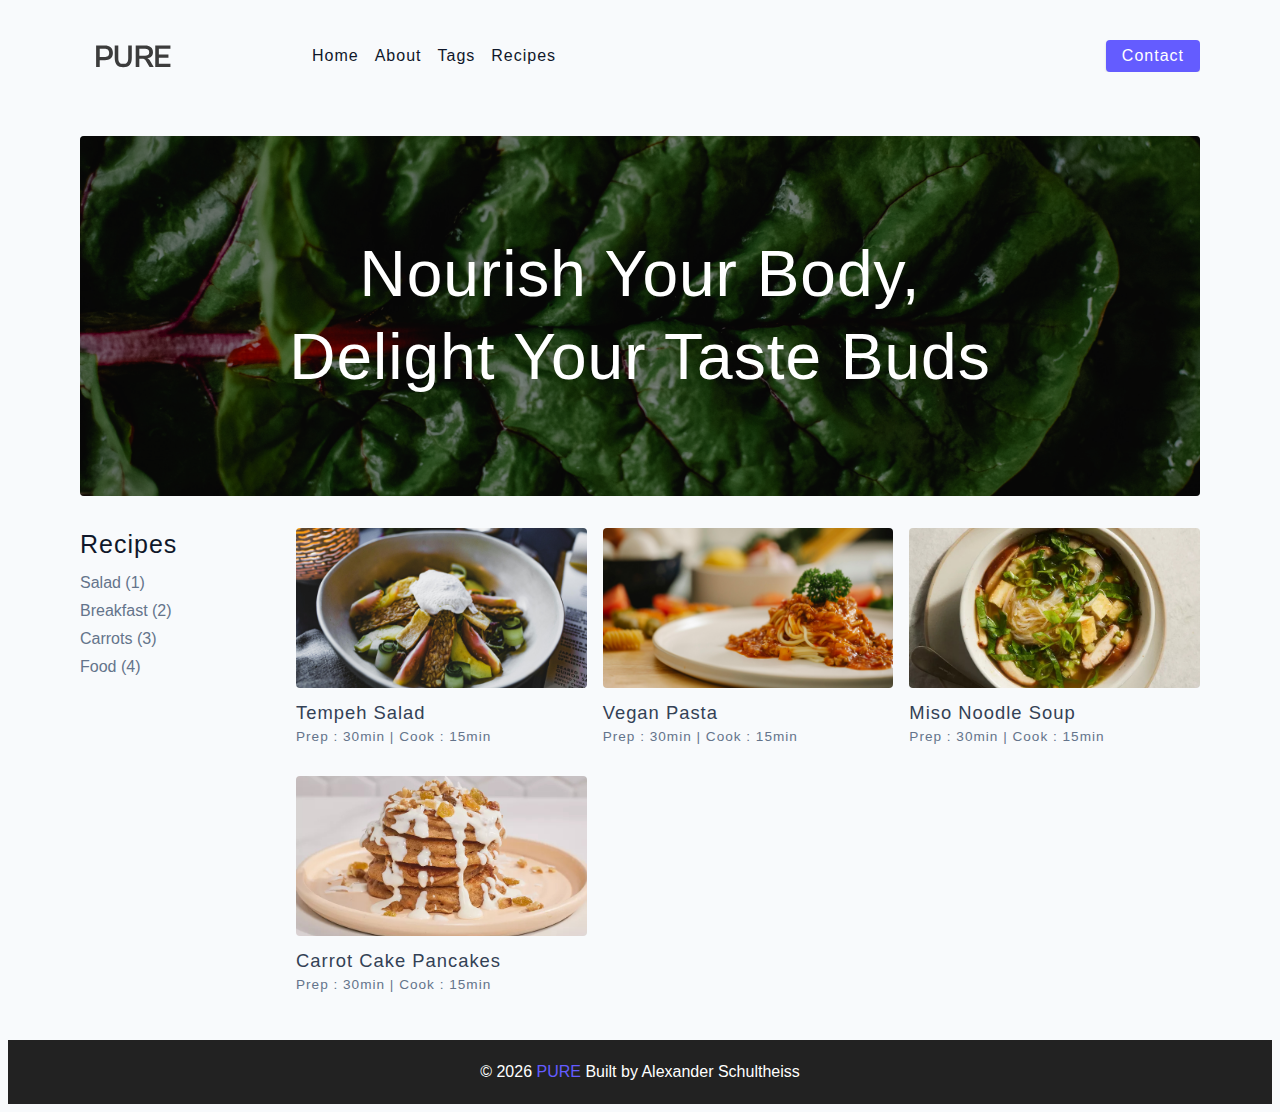
<file: index.html>
<!DOCTYPE html>
<html lang="en">
  <head>
    <meta charset="UTF-8" />
    <meta http-equiv="X-UA-Compatible" content="IE=edge" />
    <meta name="viewport" content="width=device-width, initial-scale=1.0" />
    <title>Pure</title>
    <!-- font -->
    <link
      rel="stylesheet"
      href="https://cdnjs.cloudflare.com/ajax/libs/font-awesome/5.14.0/css/all.min.css"
    />
    <!-- main css -->
    <link rel="stylesheet" href="./css/main.css" />
  </head>
  <body>
    <!-- nav  -->
    <nav class="navbar">
      <div class="nav-center">
        <div class="nav-header">
          <a href="index.html" class="nav-logo">
            <img src="./assets/logo.svg" alt="pure" />
          </a>
          <button class="nav-btn btn">
            <i class="fas fa-align-justify"></i>
          </button>
        </div>
        <div class="nav-links">
          <a href="index.html" class="nav-link"> home </a>
          <a href="about.html" class="nav-link"> about </a>
          <a href="tags.html" class="nav-link"> tags </a>
          <a href="recipes.html" class="nav-link"> recipes </a>

          <div class="nav-link contact-link">
            <a href="contact.html" class="btn"> contact </a>
          </div>
        </div>
      </div>
    </nav>
    <!-- end of nav -->
    <!-- main -->
    <main class="page">
      <!-- header -->
      <header class="hero">
        <div class="hero-container">
          <div class="hero-text">
            <h1>Nourish Your Body,</h1>
            <h1>Delight Your Taste Buds</h1>
          </div>
        </div>
      </header>
      <!-- end of header -->
      <section class="recipes-container">
        <!-- tag container -->
        <div class="tags-container">
          <h4>recipes</h4>
          <div class="tags-list">
            <a href="tag-template.html">Salad (1)</a>
            <a href="tag-template.html">Breakfast (2)</a>
            <a href="tag-template.html">Carrots (3)</a>
            <a href="tag-template.html">Food (4)</a>
          </div>
        </div>
        <!-- end of tag container -->
        <!-- recipes list -->
        <div class="recipes-list">
          <!-- single recipe -->
          <a href="single-recipe.html" class="recipe">
            <img
              src="./assets/recipes/recipe-1.jpg"
              class="img recipe-img"
              alt=""
            />
            <h5>Tempeh Salad</h5>
            <p>Prep : 30min | Cook : 15min</p>
          </a>
          <!-- end of single recipe -->
          <!-- single recipe -->
          <a href="single-recipe.html" class="recipe">
            <img
              src="./assets/recipes/recipe-2.jpg"
              class="img recipe-img"
              alt=""
            />
            <h5>Vegan Pasta</h5>
            <p>Prep : 30min | Cook : 15min</p>
          </a>
          <!-- end of single recipe -->
          <!-- single recipe -->
          <a href="single-recipe.html" class="recipe">
            <img
              src="./assets/recipes/recipe-3.jpg"
              class="img recipe-img"
              alt=""
            />
            <h5>Miso Noodle Soup</h5>
            <p>Prep : 30min | Cook : 15min</p>
          </a>
          <!-- end of single recipe -->
          <!-- single recipe -->
          <a href="single-recipe.html" class="recipe">
            <img
              src="./assets/recipes/recipe-4.jpg"
              class="img recipe-img"
              alt=""
            />
            <h5>Carrot Cake Pancakes</h5>
            <p>Prep : 30min | Cook : 15min</p>
          </a>
          <!-- end of single recipe -->
        </div>
        <!-- end of recipes list -->
      </section>
    </main>
    <!-- end of main -->
    <!-- footer -->
    <footer class="page-footer">
      <p>
        &copy; <span id="date"></span>
        <span class="footer-logo">PURE</span> Built by Alexander Schultheiss
      </p>
    </footer>
    <script src="./js/app.js"></script>
  </body>
</html>
</file>
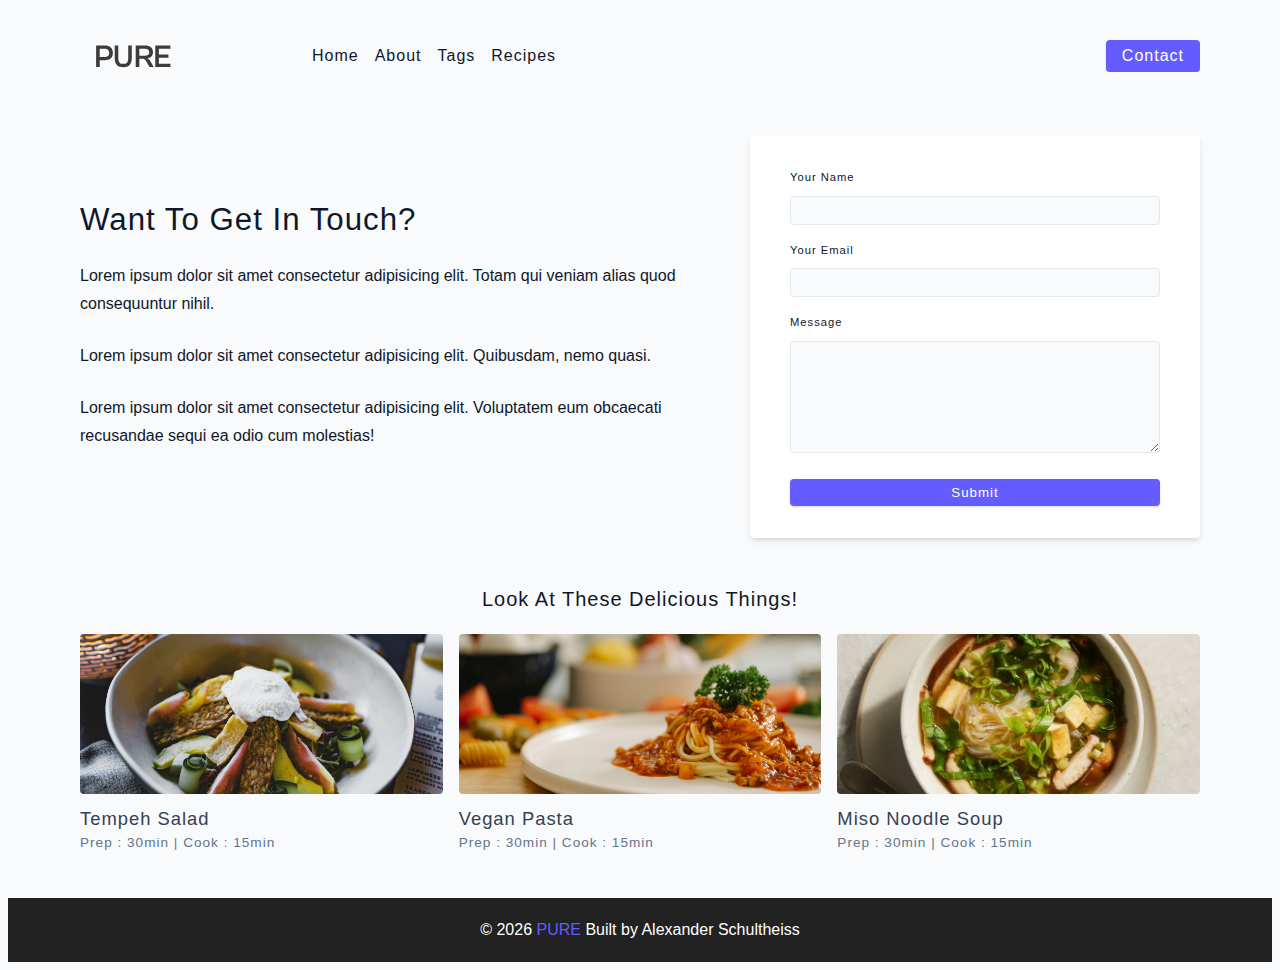
<file: contact.html>
<!DOCTYPE html>
<html lang="en">
  <head>
    <meta charset="UTF-8" />
    <meta http-equiv="X-UA-Compatible" content="IE=edge" />
    <meta name="viewport" content="width=device-width, initial-scale=1.0" />
    <title>Contact</title>
    <!-- font -->
    <link
      rel="stylesheet"
      href="https://cdnjs.cloudflare.com/ajax/libs/font-awesome/5.14.0/css/all.min.css"
    />
    <!-- main css -->
    <link rel="stylesheet" href="./css/main.css" />
  </head>
  <body>
    <!-- nav  -->
    <nav class="navbar">
      <div class="nav-center">
        <div class="nav-header">
          <a href="index.html" class="nav-logo">
            <img src="./assets/logo.svg" alt="simply recipes" />
          </a>
          <button class="nav-btn btn">
            <i class="fas fa-align-justify"></i>
          </button>
        </div>
        <div class="nav-links">
          <a href="index.html" class="nav-link"> home </a>
          <a href="about.html" class="nav-link"> about </a>
          <a href="tags.html" class="nav-link"> tags </a>
          <a href="recipes.html" class="nav-link"> recipes </a>

          <div class="nav-link contact-link">
            <a href="contact.html" class="btn"> contact </a>
          </div>
        </div>
      </div>
    </nav>
    <!-- end of nav -->
    <main class="page">
      <section class="contact-container">
        <article class="contact-info">
          <h3>Want To Get In Touch?</h3>
          <p>
            Lorem ipsum dolor sit amet consectetur adipisicing elit. Totam qui
            veniam alias quod consequuntur nihil.
          </p>
          <p>
            Lorem ipsum dolor sit amet consectetur adipisicing elit. Quibusdam,
            nemo quasi.
          </p>
          <p>
            Lorem ipsum dolor sit amet consectetur adipisicing elit. Voluptatem
            eum obcaecati recusandae sequi ea odio cum molestias!
          </p>
        </article>
        <article>
          <form class="form contact-form">
            <div class="form-row">
              <label html="name" class="form-label">your name</label>
              <input type="text" name="name" id="name" class="form-input" />
            </div>
            <div class="form-row">
              <label html="email" class="form-label">your email</label>
              <input type="text" name="email" id="email" class="form-input" />
            </div>
            <div class="form-row">
              <label html="message" class="form-label">message</label>
              <textarea
                name="message"
                id="message"
                class="form-textarea"
              ></textarea>
            </div>
            <button type="submit" class="btn btn-block">submit</button>
          </form>
        </article>
      </section>
      <!-- featured recipes -->
      <section class="featured-recipes">
        <h5 class="featured-title">Look At These Delicious Things!</h5>
        <div class="recipes-list">
          <!-- single recipe -->
          <a href="single-recipe.html" class="recipe">
            <img
              src="./assets/recipes/recipe-1.jpg"
              class="img recipe-img"
              alt=""
            />
            <h5>Tempeh Salad</h5>
            <p>Prep : 30min | Cook : 15min</p>
          </a>
          <!-- end of single recipe -->
          <!-- single recipe -->
          <a href="single-recipe.html" class="recipe">
            <img
              src="./assets/recipes/recipe-2.jpg"
              class="img recipe-img"
              alt=""
            />
            <h5>Vegan Pasta</h5>
            <p>Prep : 30min | Cook : 15min</p>
          </a>
          <!-- end of single recipe -->
          <!-- single recipe -->
          <a href="single-recipe.html" class="recipe">
            <img
              src="./assets/recipes/recipe-3.jpg"
              class="img recipe-img"
              alt=""
            />
            <h5>Miso Noodle Soup</h5>
            <p>Prep : 30min | Cook : 15min</p>
          </a>
          <!-- end of single recipe -->
        </div>
      </section>
    </main>
    <!-- footer -->
    <footer class="page-footer">
      <p>
        &copy; <span id="date"></span>
        <span class="footer-logo">PURE</span> Built by Alexander Schultheiss
      </p>
    </footer>
    <script src="./js/app.js"></script>
  </body>
</html>
</file>
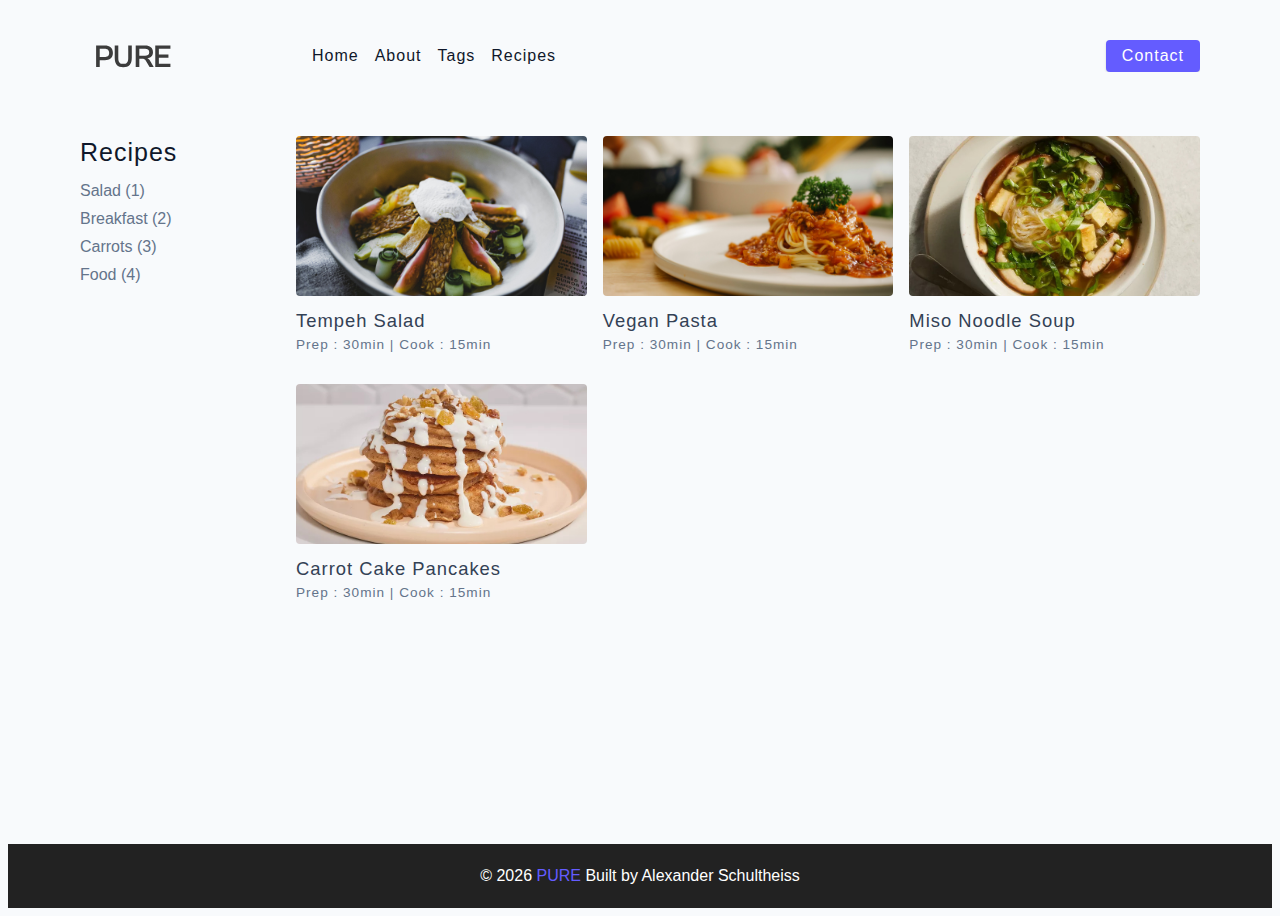
<file: recipes.html>
<!DOCTYPE html>
<html lang="en">
  <head>
    <meta charset="UTF-8" />
    <meta http-equiv="X-UA-Compatible" content="IE=edge" />
    <meta name="viewport" content="width=device-width, initial-scale=1.0" />
    <title>Recipes</title>
    <!-- font -->
    <link
      rel="stylesheet"
      href="https://cdnjs.cloudflare.com/ajax/libs/font-awesome/5.14.0/css/all.min.css"
    />
    <!-- main css -->
    <link rel="stylesheet" href="./css/main.css" />
  </head>
  <body>
    <!-- nav  -->
    <nav class="navbar">
      <div class="nav-center">
        <div class="nav-header">
          <a href="index.html" class="nav-logo">
            <img src="./assets/logo.svg" alt="simply recipes" />
          </a>
          <button class="nav-btn btn">
            <i class="fas fa-align-justify"></i>
          </button>
        </div>
        <div class="nav-links">
          <a href="index.html" class="nav-link"> home </a>
          <a href="about.html" class="nav-link"> about </a>
          <a href="tags.html" class="nav-link"> tags </a>
          <a href="recipes.html" class="nav-link"> recipes </a>

          <div class="nav-link contact-link">
            <a href="contact.html" class="btn"> contact </a>
          </div>
        </div>
      </div>
    </nav>
    <!-- end of nav -->
    <!-- main -->
    <main class="page">
      <section class="recipes-container">
        <!-- tag container -->
        <div class="tags-container">
          <h4>recipes</h4>
          <div class="tags-list">
            <a href="tag-template.html">Salad (1)</a>
            <a href="tag-template.html">Breakfast (2)</a>
            <a href="tag-template.html">Carrots (3)</a>
            <a href="tag-template.html">Food (4)</a>
          </div>
        </div>
        <!-- end of tag container -->
        <!-- recipes list -->
        <div class="recipes-list">
          <!-- single recipe -->
          <a href="single-recipe.html" class="recipe">
            <img
              src="./assets/recipes/recipe-1.jpg"
              class="img recipe-img"
              alt=""
            />
            <h5>Tempeh Salad</h5>
            <p>Prep : 30min | Cook : 15min</p>
          </a>
          <!-- end of single recipe -->
          <!-- single recipe -->
          <a href="single-recipe.html" class="recipe">
            <img
              src="./assets/recipes/recipe-2.jpg"
              class="img recipe-img"
              alt=""
            />
            <h5>Vegan Pasta</h5>
            <p>Prep : 30min | Cook : 15min</p>
          </a>
          <!-- end of single recipe -->
          <!-- single recipe -->
          <a href="single-recipe.html" class="recipe">
            <img
              src="./assets/recipes/recipe-3.jpg"
              class="img recipe-img"
              alt=""
            />
            <h5>Miso Noodle Soup</h5>
            <p>Prep : 30min | Cook : 15min</p>
          </a>
          <!-- end of single recipe -->
          <!-- single recipe -->
          <a href="single-recipe.html" class="recipe">
            <img
              src="./assets/recipes/recipe-4.jpg"
              class="img recipe-img"
              alt=""
            />
            <h5>Carrot Cake Pancakes</h5>
            <p>Prep : 30min | Cook : 15min</p>
          </a>
          <!-- end of single recipe -->
        </div>
      </section>
    </main>
    <!-- end of main -->
    <!-- footer -->
    <footer class="page-footer">
      <p>
        &copy; <span id="date"></span>
        <span class="footer-logo">PURE</span> Built by Alexander Schultheiss
      </p>
    </footer>
    <script src="./js/app.js"></script>
  </body>
</html>
</file>
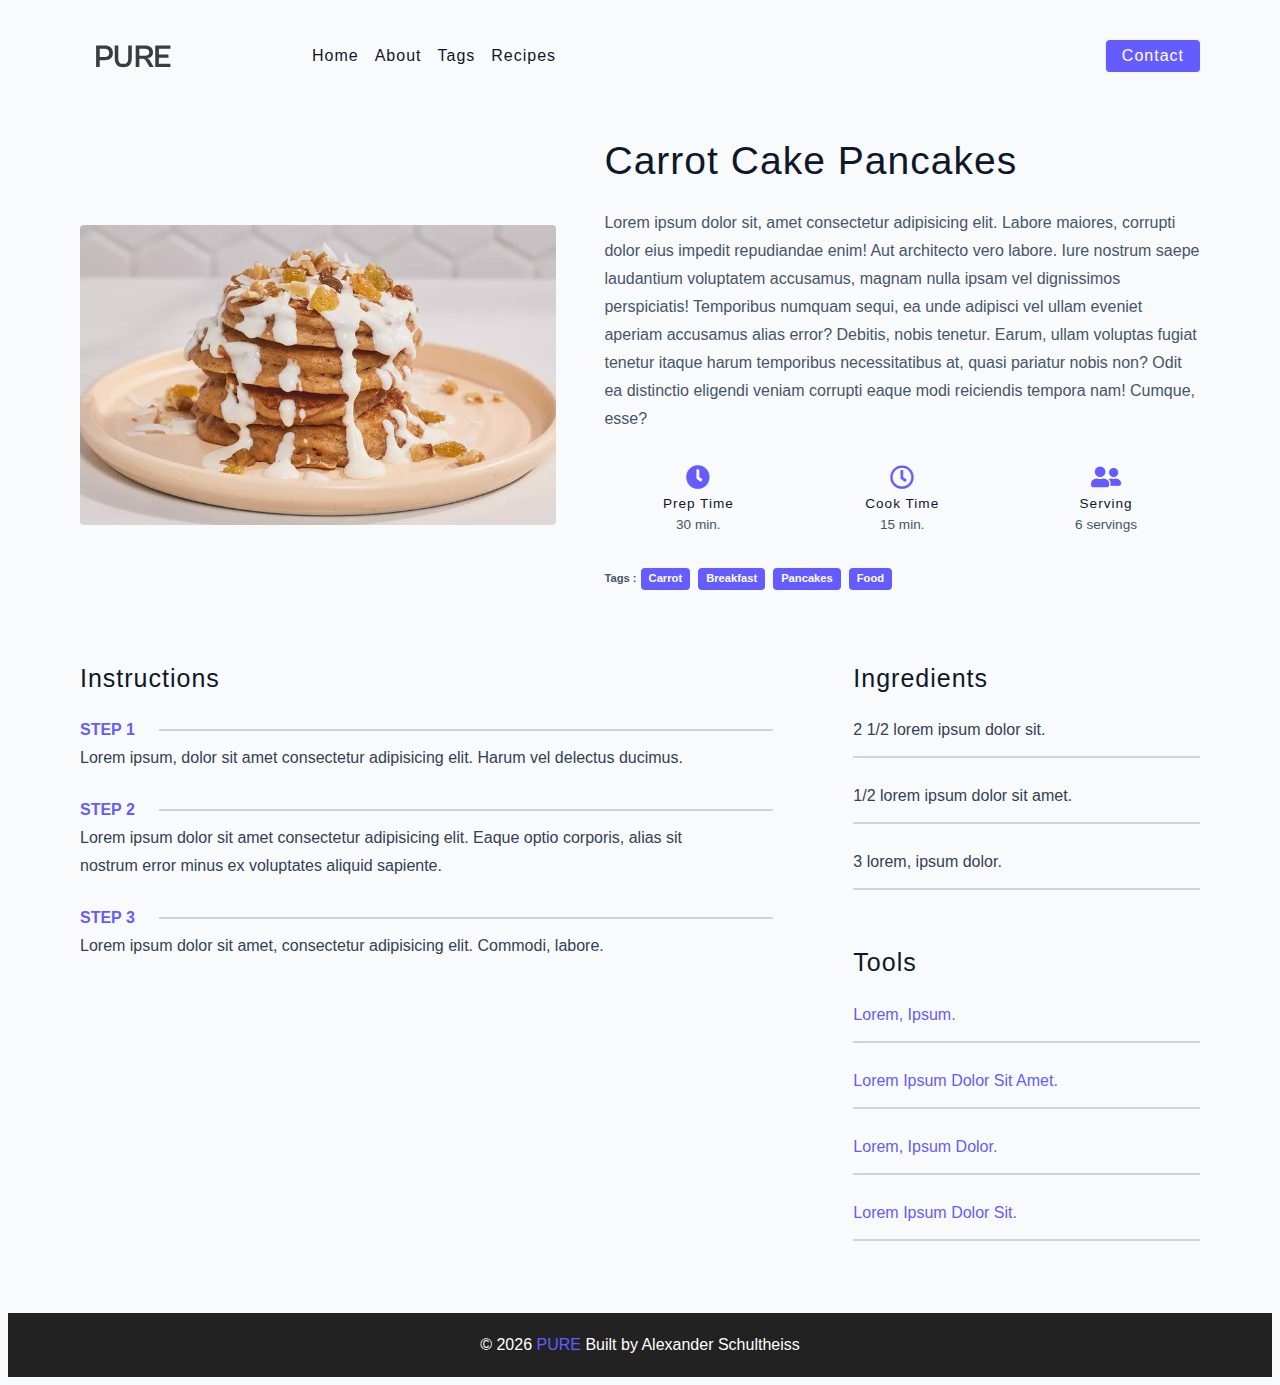
<file: single-recipe.html>
<!DOCTYPE html>
<html lang="en">
  <head>
    <meta charset="UTF-8" />
    <meta http-equiv="X-UA-Compatible" content="IE=edge" />
    <meta name="viewport" content="width=device-width, initial-scale=1.0" />
    <title>Single Recipe</title>
    <!-- font -->
    <link
      rel="stylesheet"
      href="https://cdnjs.cloudflare.com/ajax/libs/font-awesome/5.14.0/css/all.min.css"
    />
    <!-- main css -->
    <link rel="stylesheet" href="./css/main.css" />
  </head>
  <body>
    <!-- nav  -->
    <nav class="navbar">
      <div class="nav-center">
        <div class="nav-header">
          <a href="index.html" class="nav-logo">
            <img src="./assets/logo.svg" alt="simply recipes" />
          </a>
          <button class="nav-btn btn">
            <i class="fas fa-align-justify"></i>
          </button>
        </div>
        <div class="nav-links">
          <a href="index.html" class="nav-link"> home </a>
          <a href="about.html" class="nav-link"> about </a>
          <a href="tags.html" class="nav-link"> tags </a>
          <a href="recipes.html" class="nav-link"> recipes </a>

          <div class="nav-link contact-link">
            <a href="contact.html" class="btn"> contact </a>
          </div>
        </div>
      </div>
    </nav>
    <!-- end of nav -->
    <main class="page">
      <div class="recipe-page">
        <section class="recipe-hero">
          <img
            src="./assets/recipes/recipe-4.jpg"
            class="img recipe-hero-img"
          />
          <article class="recipe-info">
            <h2>Carrot Cake Pancakes</h2>
            <p>
              Lorem ipsum dolor sit, amet consectetur adipisicing elit. Labore
              maiores, corrupti dolor eius impedit repudiandae enim! Aut
              architecto vero labore. Iure nostrum saepe laudantium voluptatem
              accusamus, magnam nulla ipsam vel dignissimos perspiciatis!
              Temporibus numquam sequi, ea unde adipisci vel ullam eveniet
              aperiam accusamus alias error? Debitis, nobis tenetur. Earum,
              ullam voluptas fugiat tenetur itaque harum temporibus
              necessitatibus at, quasi pariatur nobis non? Odit ea distinctio
              eligendi veniam corrupti eaque modi reiciendis tempora nam!
              Cumque, esse?
            </p>
            <div class="recipe-icons">
              <article>
                <i class="fas fa-clock"></i>
                <h5>prep time</h5>
                <p>30 min.</p>
              </article>
              <article>
                <i class="far fa-clock"></i>
                <h5>cook time</h5>
                <p>15 min.</p>
              </article>
              <article>
                <i class="fas fa-user-friends"></i>
                <h5>serving</h5>
                <p>6 servings</p>
              </article>
            </div>
            <p class="recipe-tags">
              Tags : <a href="tag-template.html">carrot</a>
              <a href="tag-template.html">breakfast</a>
              <a href="tag-template.html">pancakes</a>
              <a href="tag-template.html">food</a>
            </p>
          </article>
        </section>
        <!-- content -->
        <section class="recipe-content">
          <article>
            <h4>instructions</h4>
            <!-- single instruction -->
            <div class="single-instruction">
              <header>
                <p>step 1</p>
                <div></div>
              </header>
              <p>
                Lorem ipsum, dolor sit amet consectetur adipisicing elit. Harum
                vel delectus ducimus.
              </p>
            </div>
            <!-- end of single instruction -->
            <!-- single instruction -->
            <div class="single-instruction">
              <header>
                <p>step 2</p>
                <div></div>
              </header>
              <p>
                Lorem ipsum dolor sit amet consectetur adipisicing elit. Eaque
                optio corporis, alias sit nostrum error minus ex voluptates
                aliquid sapiente.
              </p>
            </div>
            <!-- end of single instruction -->
            <!-- single instruction -->
            <div class="single-instruction">
              <header>
                <p>step 3</p>
                <div></div>
              </header>
              <p>
                Lorem ipsum dolor sit amet, consectetur adipisicing elit.
                Commodi, labore.
              </p>
            </div>
            <!-- end of single instruction -->
          </article>
          <article class="second-column">
            <div>
              <h4>ingredients</h4>
              <p class="single-ingredient">2 1/2 lorem ipsum dolor sit.</p>
              <p class="single-ingredient">1/2 lorem ipsum dolor sit amet.</p>
              <p class="single-ingredient">3 lorem, ipsum dolor.</p>
            </div>
            <div>
              <h4>tools</h4>
              <p class="single-tool">Lorem, ipsum.</p>
              <p class="single-tool">Lorem ipsum dolor sit amet.</p>
              <p class="single-tool">Lorem, ipsum dolor.</p>
              <p class="single-tool">Lorem ipsum dolor sit.</p>
            </div>
          </article>
        </section>
      </div>
    </main>
    <!-- footer -->
    <footer class="page-footer">
      <p>
        &copy; <span id="date"></span>
        <span class="footer-logo">PURE</span> Built by Alexander Schultheiss
      </p>
    </footer>
    <script src="./js/app.js"></script>
  </body>
</html>
</file>
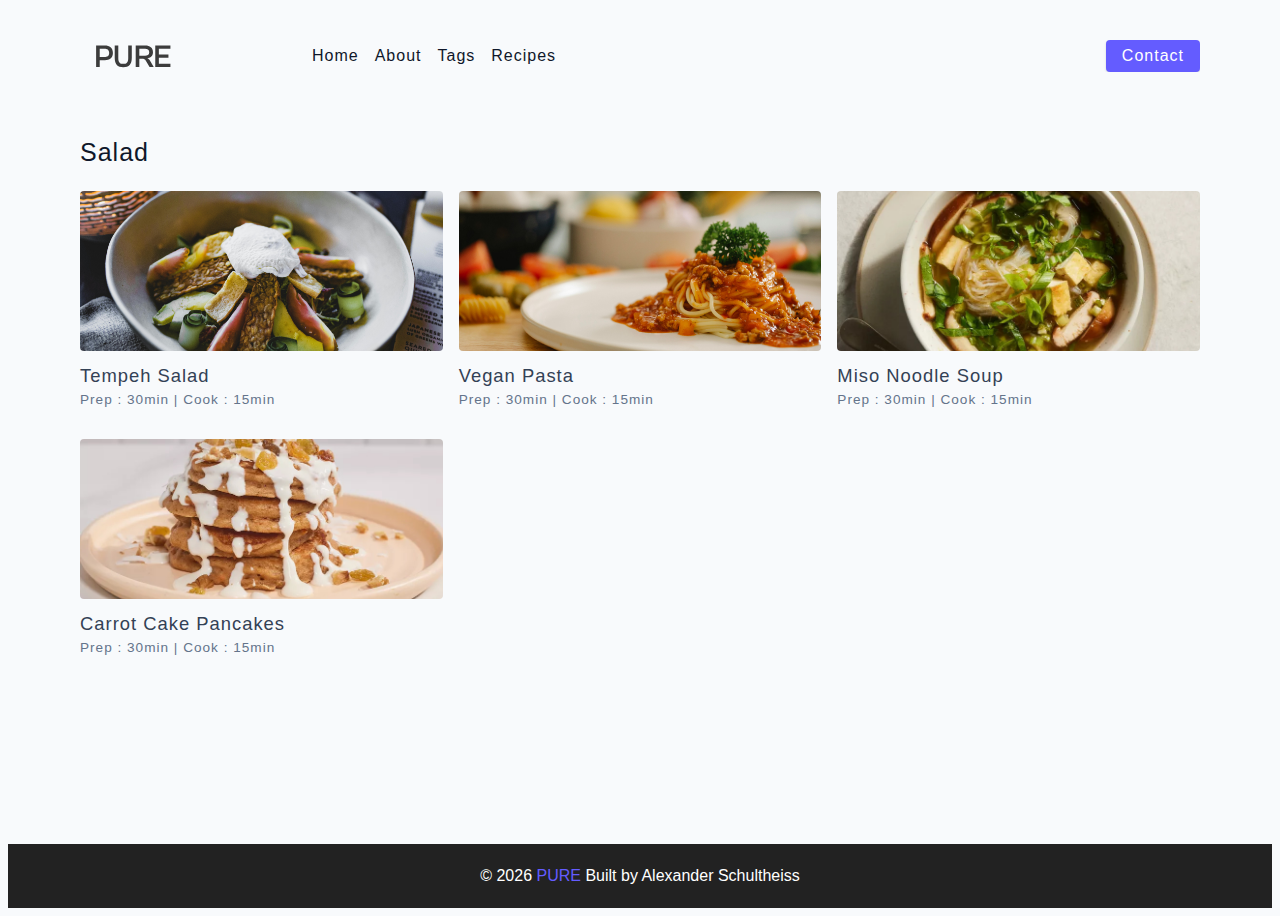
<file: tag-template.html>
<!DOCTYPE html>
<html lang="en">
  <head>
    <meta charset="UTF-8" />
    <meta http-equiv="X-UA-Compatible" content="IE=edge" />
    <meta name="viewport" content="width=device-width, initial-scale=1.0" />
    <title>Recipe Template</title>
    <!-- font -->
    <link
      rel="stylesheet"
      href="https://cdnjs.cloudflare.com/ajax/libs/font-awesome/5.14.0/css/all.min.css"
    />
    <!-- main css -->
    <link rel="stylesheet" href="./css/main.css" />
  </head>
  <body>
    <!-- nav  -->
    <nav class="navbar">
      <div class="nav-center">
        <div class="nav-header">
          <a href="index.html" class="nav-logo">
            <img src="./assets/logo.svg" alt="simply recipes" />
          </a>
          <button class="nav-btn btn">
            <i class="fas fa-align-justify"></i>
          </button>
        </div>
        <div class="nav-links">
          <a href="index.html" class="nav-link"> home </a>
          <a href="about.html" class="nav-link"> about </a>
          <a href="tags.html" class="nav-link"> tags </a>
          <a href="recipes.html" class="nav-link"> recipes </a>

          <div class="nav-link contact-link">
            <a href="contact.html" class="btn"> contact </a>
          </div>
        </div>
      </div>
    </nav>
    <!-- end of nav -->
    <main class="page">
      <div class="featured-recipes">
        <h4>Salad</h4>
        <!-- recipes list -->
        <div class="recipes-list">
          <!-- single recipe -->
          <a href="single-recipe.html" class="recipe">
            <img
              src="./assets/recipes/recipe-1.jpg"
              class="img recipe-img"
              alt=""
            />
            <h5>Tempeh Salad</h5>
            <p>Prep : 30min | Cook : 15min</p>
          </a>
          <!-- end of single recipe -->
          <!-- single recipe -->
          <a href="single-recipe.html" class="recipe">
            <img
              src="./assets/recipes/recipe-2.jpg"
              class="img recipe-img"
              alt=""
            />
            <h5>Vegan Pasta</h5>
            <p>Prep : 30min | Cook : 15min</p>
          </a>
          <!-- end of single recipe -->
          <!-- single recipe -->
          <a href="single-recipe.html" class="recipe">
            <img
              src="./assets/recipes/recipe-3.jpg"
              class="img recipe-img"
              alt=""
            />
            <h5>Miso Noodle Soup</h5>
            <p>Prep : 30min | Cook : 15min</p>
          </a>
          <!-- end of single recipe -->
          <!-- single recipe -->
          <a href="single-recipe.html" class="recipe">
            <img
              src="./assets/recipes/recipe-4.jpg"
              class="img recipe-img"
              alt=""
            />
            <h5>Carrot Cake Pancakes</h5>
            <p>Prep : 30min | Cook : 15min</p>
          </a>
          <!-- end of single recipe -->
        </div>
        <!-- end of recipe list -->
      </div>
    </main>
    <!-- footer -->
    <footer class="page-footer">
      <p>
        &copy; <span id="date"></span>
        <span class="footer-logo">PURE</span> Built by Alexander Schultheiss
      </p>
    </footer>
    <script src="./js/app.js"></script>
  </body>
</html>
</file>
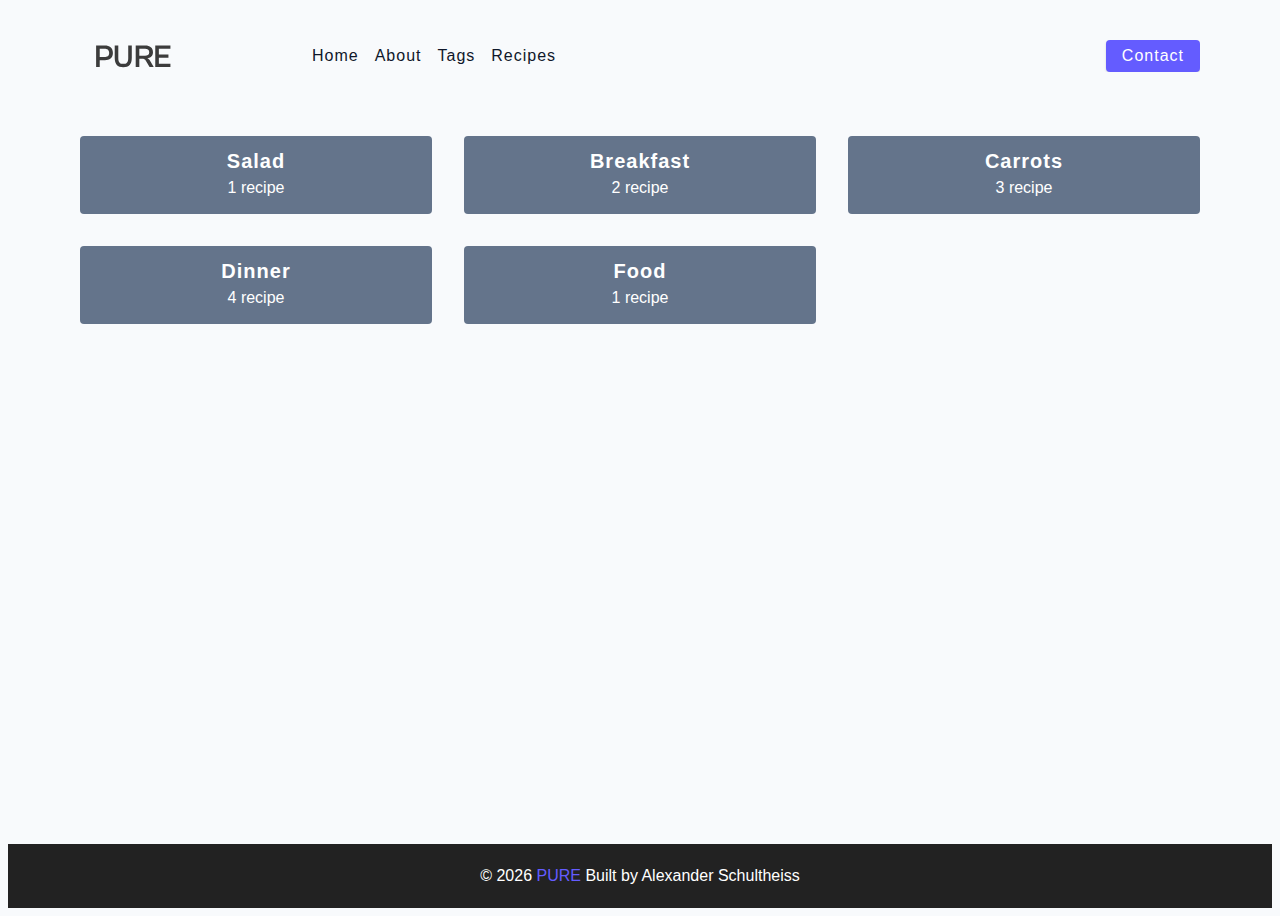
<file: tags.html>
<!DOCTYPE html>
<html lang="en">
  <head>
    <meta charset="UTF-8" />
    <meta http-equiv="X-UA-Compatible" content="IE=edge" />
    <meta name="viewport" content="width=device-width, initial-scale=1.0" />
    <title>Tags</title>
    <!-- font -->
    <link
      rel="stylesheet"
      href="https://cdnjs.cloudflare.com/ajax/libs/font-awesome/5.14.0/css/all.min.css"
    />
    <!-- main css -->
    <link rel="stylesheet" href="./css/main.css" />
  </head>
  <body>
    <!-- nav  -->
    <nav class="navbar">
      <div class="nav-center">
        <div class="nav-header">
          <a href="index.html" class="nav-logo">
            <img src="./assets/logo.svg" alt="simply recipes" />
          </a>
          <button class="nav-btn btn">
            <i class="fas fa-align-justify"></i>
          </button>
        </div>
        <div class="nav-links">
          <a href="index.html" class="nav-link"> home </a>
          <a href="about.html" class="nav-link"> about </a>
          <a href="tags.html" class="nav-link"> tags </a>
          <a href="recipes.html" class="nav-link"> recipes </a>

          <div class="nav-link contact-link">
            <a href="contact.html" class="btn"> contact </a>
          </div>
        </div>
      </div>
    </nav>
    <!-- end of nav -->
    <main class="page">
      <section class="tags-wrapper">
        <!-- single tag -->
        <a href="tag-template.html" class="tag">
          <h5>salad</h5>
          <p>1 recipe</p>
        </a>
        <!-- end of single tag -->
        <!-- single tag -->
        <a href="tag-template.html" class="tag">
          <h5>breakfast</h5>
          <p>2 recipe</p>
        </a>
        <!-- end of single tag -->
        <!-- single tag -->
        <a href="tag-template.html" class="tag">
          <h5>carrots</h5>
          <p>3 recipe</p>
        </a>
        <!-- end of single tag -->
        <!-- single tag -->
        <a href="tag-template.html" class="tag">
          <h5>dinner</h5>
          <p>4 recipe</p>
        </a>
        <!-- end of single tag -->
        <!-- single tag -->
        <a href="tag-template.html" class="tag">
          <h5>food</h5>
          <p>1 recipe</p>
        </a>
        <!-- end of single tag -->
      </section>
    </main>
    <!-- footer -->
    <footer class="page-footer">
      <p>
        &copy; <span id="date"></span>
        <span class="footer-logo">PURE</span> Built by Alexander Schultheiss
      </p>
    </footer>
    <script src="./js/app.js"></script>
  </body>
</html>
</file>
<file: css/main.css>
*,
::after,
::before {
  box-sizing: border-box;
}

/* fonts */

@import url('https://fonts.googleapis.com/css2?family=Roboto:wght@400;500;600&family=Montserrat&display=swap');

html {
  font-size: 100%;
}

/*16px*/

:root {
  /* colors */
  --primary-100: #e2e0ff;
  --primary-200: #c1beff;
  --primary-300: #a29dff;
  --primary-400: #837dff;
  --primary-500: #645cff;
  --primary-600: #504acc;
  --primary-700: #3c3799;
  --primary-800: #282566;
  --primary-900: #141233;

  /* grey */
  --grey-50: #f8fafc;
  --grey-100: #f1f5f9;
  --grey-200: #e2e8f0;
  --grey-300: #cbd5e1;
  --grey-400: #94a3b8;
  --grey-500: #64748b;
  --grey-600: #475569;
  --grey-700: #334155;
  --grey-800: #1e293b;
  --grey-900: #0f172a;
  /* rest of the colors */
  --black: #222;
  --white: #fff;
  --red-light: #f8d7da;
  --red-dark: #842029;
  --green-light: #d1e7dd;
  --green-dark: #0f5132;

  /* fonts  */
  --headingFont: 'Roboto', sans-serif;
  --bodyFont: 'Nunito', sans-serif;
  --smallText: 0.7em;
  /* rest of the vars */
  --backgroundColor: var(--grey-50);
  --textColor: var(--grey-900);
  --borderRadius: 0.25rem;
  --letterSpacing: 1px;
  --transition: 0.3s ease-in-out all;
  --max-width: 1120px;
  --fixed-width: 600px;

  /* box shadow*/
  --shadow-1: 0 1px 3px 0 rgba(0, 0, 0, 0.1), 0 1px 2px 0 rgba(0, 0, 0, 0.06);
  --shadow-2: 0 4px 6px -1px rgba(0, 0, 0, 0.1),
    0 2px 4px -1px rgba(0, 0, 0, 0.06);
  --shadow-3: 0 10px 15px -3px rgba(0, 0, 0, 0.1),
    0 4px 6px -2px rgba(0, 0, 0, 0.05);
  --shadow-4: 0 20px 25px -5px rgba(0, 0, 0, 0.1),
    0 10px 10px -5px rgba(0, 0, 0, 0.04);
}

body {
  background: var(--backgroundColor);
  font-family: var(--bodyFont);
  font-weight: 400;
  line-height: 1.75;
  color: var(--textColor);
}

p {
  margin-top: 0;
  margin-bottom: 1.5rem;
  max-width: 40em;
}

h1,
h2,
h3,
h4,
h5 {
  margin: 0;
  margin-bottom: 1.38rem;
  font-family: var(--headingFont);
  font-weight: 400;
  line-height: 1.3;
  text-transform: capitalize;
  letter-spacing: var(--letterSpacing);
}

h1 {
  margin-top: 0;
  font-size: 3.052rem;
}

h2 {
  font-size: 2.441rem;
}

h3 {
  font-size: 1.953rem;
}

h4 {
  font-size: 1.563rem;
}

h5 {
  font-size: 1.25rem;
}

small,
.text-small {
  font-size: var(--smallText);
}

a {
  text-decoration: none;
}

ul {
  list-style-type: none;
  padding: 0;
}

.img {
  width: 100%;
  display: block;
  object-fit: cover;
}

/* buttons */

.btn {
  cursor: pointer;
  color: var(--white);
  background: var(--primary-500);
  border: transparent;
  border-radius: var(--borderRadius);
  letter-spacing: var(--letterSpacing);
  padding: 0.375rem 0.75rem;
  box-shadow: var(--shadow-1);
  transition: var(--transtion);
  text-transform: capitalize;
  display: inline-block;
}

.btn:hover {
  background: var(--primary-700);
  box-shadow: var(--shadow-3);
}

.btn-hipster {
  color: var(--primary-500);
  background: var(--primary-200);
}

.btn-hipster:hover {
  color: var(--primary-200);
  background: var(--primary-700);
}

.btn-block {
  width: 100%;
}

/* alerts */
.alert {
  padding: 0.375rem 0.75rem;
  margin-bottom: 1rem;
  border-color: transparent;
  border-radius: var(--borderRadius);
}

.alert-danger {
  color: var(--red-dark);
  background: var(--red-light);
}

.alert-success {
  color: var(--green-dark);
  background: var(--green-light);
}

/* form */

.form {
  width: 90vw;
  max-width: var(--fixed-width);
  background: var(--white);
  border-radius: var(--borderRadius);
  box-shadow: var(--shadow-2);
  padding: 2rem 2.5rem;
  margin: 3rem auto;
}

.form-label {
  display: block;
  font-size: var(--smallText);
  margin-bottom: 0.5rem;
  text-transform: capitalize;
  letter-spacing: var(--letterSpacing);
}

.form-input,
.form-textarea {
  width: 100%;
  padding: 0.375rem 0.75rem;
  border-radius: var(--borderRadius);
  background: var(--backgroundColor);
  border: 1px solid var(--grey-200);
}

.form-row {
  margin-bottom: 1rem;
}

.form-textarea {
  height: 7rem;
}

::placeholder {
  font-family: inherit;
  color: var(--grey-400);
}

.form-alert {
  color: var(--red-dark);
  letter-spacing: var(--letterSpacing);
  text-transform: capitalize;
}

/* alert */

@keyframes spinner {
  to {
    transform: rotate(360deg);
  }
}

.loading {
  width: 6rem;
  height: 6rem;
  border: 5px solid var(--grey-400);
  border-radius: 50%;
  border-top-color: var(--primary-500);
  animation: spinner 0.6s linear infinite;
}

.loading {
  margin: 0 auto;
}

/* title */

.title {
  text-align: center;
}

.title-underline {
  background: var(--primary-500);
  width: 7rem;
  height: 0.25rem;
  margin: 0 auto;
  margin-top: -1rem;
}

/*
=============== 
Navbar
===============
*/

.navbar {
  display: flex;
  align-items: center;
  justify-content: center;
}

.nav-center {
  width: 90vw;
  max-width: var(--max-width);
}

.nav-header {
  height: 6rem;
  display: flex;
  justify-content: space-between;
  align-items: center;
}

.nav-header img {
  width: 200px;
}

.nav-logo {
  display: flex;
  align-items: flex-end;
  width: 50%;
  
}

.nav-btn {
  padding: 0.15rem 0.75rem;
}

.nav-btn i {
  font-size: 1.25rem;
}

.nav-links {
  height: 0;
  overflow: hidden;
  display: flex;
  flex-direction: column;
  transition: var(--transition);
}

.show-links {
  height: 23.9375rem;
}

.nav-link {
  display: block;
  text-align: center;
  font-size: 1.25rem;
  text-transform: capitalize;
  color: var(--grey-900);
  letter-spacing: var(--letterSpacing);
  padding: 1rem 0;
  border-top: 1px solid var(--grey-500);
  transition: var(--transition);
}

.nav-link:hover {
  color: var(--primary-500);
}

.contact-link a {
  padding: 0.15rem 1rem;
}

@media screen and (min-width: 992px) {
  .navbar {
    height: 6rem;
  }

  .nav-center {
    display: flex;
    align-items: center;
  }

  .nav-header {
    padding: 0;
    margin-right: 2rem;
    height: auto;
  }

  .nav-btn {
    display: none;
  }

  .nav-links {
    height: auto !important;
    flex-direction: row;
    align-items: center;
    width: 100%;
  }

  .nav-link {
    padding: 0;
    border-top: none;
    margin-right: 1rem;
    font-size: 1rem;
  }

  .contact-link {
    margin-right: 0;
    margin-left: auto;
  }
}

/*
=============== 
Page
===============
*/

.page {
  width: 90vw;
  max-width: var(--max-width);
  margin: 0 auto;
}

.page {
  padding-top: 2rem;
  min-height: calc(100vh - (6rem + 4rem));
}

/*
=============== 
Footer
===============
*/

.page-footer {
  text-align: center;
  height: 4rem;
  display: flex;
  align-items: center;
  justify-content: center;
  background: var(--black);
  color: var(--white);
}

.page-footer h5 {
  margin-top: 0;
  margin-bottom: 0;
}

.page-footer p {
  margin-bottom: 0;
}

.page-footer .footer-logo,
.page-footer a {
  color: var(--primary-500);
}

/*
=============== 
Hero
===============
*/

.hero {
  height: 40vh;
  position: relative;
  margin-bottom: 2rem;
  background: url('../assets/main.jpg') center/cover no-repeat;
  border-radius: var(--borderRadius);
}

.hero-container {
  position: absolute;
  top: 0;
  left: 0;
  width: 100%;
  height: 100%;
  display: flex;
  align-items: center;
  justify-content: center;
  background: rgba(0, 0, 0, 0.4);
  border-radius: var(--borderRadius);
}

.hero-text {
  color: var(--white);
  text-align: center;
}

@media only screen and (min-width: 768px) {
  .hero-text h1 {
    font-size: 4rem;
    margin-bottom: 0;
  }
}

/*
=============== 
Recipes 
===============
*/

.recipes-container {
  display: grid;
  gap: 2rem 1rem;
}

.recipes-list {
  display: grid;
  gap: 2rem 1rem;
  padding-bottom: 3rem;
}

.tags-container {
  order: 1;
  display: flex;
  flex-direction: column;
  padding-bottom: 3rem;
  /* background: blue; */
}

.tags-container h4 {
  margin-bottom: 0.5rem;
  font-weight: 500;
}

.tags-list {
  display: grid;
  grid-template-columns: 1fr 1fr 1fr;
}

.tags-list a {
  text-transform: capitalize;
  display: block;
  color: var(--grey-500);
  transition: var(--transition);
}

.tags-list a:hover {
  color: var(--primary-500);
}

.recipe {
  display: block;
}

.recipe-img {
  height: 15rem;
  border-radius: var(--borderRadius);
  margin-bottom: 1rem;
}

.recipe h5 {
  margin-bottom: 0;
  margin-top: 0.25rem;
  line-height: 1;
  color: var(--grey-700);
}

.recipe p {
  margin-bottom: 0;
  line-height: 1;
  color: var(--grey-500);
  margin-top: 0.5rem;
  letter-spacing: var(--letterSpacing);
}

@media screen and (min-width: 576px) {
  .recipes-list {
    grid-template-columns: 1fr 1fr;
  }

  .recipe-img {
    height: 10rem;
  }
}

@media screen and (min-width: 992px) {
  .recipes-container {
    grid-template-columns: 200px 1fr;
    gap: 1rem;
  }

  .recipes-list {
    grid-template-columns: 1fr 1fr;
  }

  .recipe p {
    font-size: 0.85rem;
  }

  .tags-container {
    order: 0;
    /* background: blue; */
  }

  .tags-list {
    display: grid;
    grid-template-columns: 1fr;
  }
}

@media screen and (min-width: 1200px) {
  .recipe h5 {
    font-size: 1.15rem;
  }

  .recipes-list {
    grid-template-columns: 1fr 1fr 1fr;
  }
}

/*
=============== 
Error
===============
*/
.error-page {
  text-align: center;
  padding-top: 5rem;
}

.error-page h1 {
  font-size: 9rem;
}

/*
=============== 
About Page
===============
*/

.about-page h2 {
  text-transform: none;
  font-weight: bold;
}

.about-page {
  display: grid;
  gap: 2rem 4rem;
  padding-bottom: 3rem;
}

.about-img {
  border-radius: var(--borderRadius);
  height: 300px;
}

@media screen and (min-width: 992px) {
  .about-page {
    grid-template-columns: 1fr 1fr;
    grid-template-rows: 400px;
    align-items: center;
  }

  .about-img {
    height: 100%;
  }
}

.featured-title {
  text-align: center;
}

/*
=============== 
Contact Page
===============
*/
.contact-form {
  width: 100%;
  margin: 0;
}

.contact-container {
  display: grid;
  gap: 2rem 3rem;
  padding-bottom: 3rem;
}

@media screen and (min-width: 992px) {
  .contact-container {
    grid-template-columns: 1fr 450px;
    align-items: center;
  }
}

/*
=============== 
Tags Page
===============
*/

.tags-wrapper {
  display: grid;
  gap: 2rem;
  padding-bottom: 3rem;
}

.tag {
  background: var(--grey-500);
  border-radius: var(--borderRadius);
  text-align: center;
  color: var(--white);
  transition: var(--transition);
  padding: 0.75rem 0;
}

.tag:hover {
  background: var(--primary-500);
}

.tag h5,
.tag p {
  margin-bottom: 0;
}

.tag h5 {
  font-weight: 600;
}

@media screen and (min-width: 576px) {
  .tags-wrapper {
    grid-template-columns: 1fr 1fr;
  }
}

@media screen and (min-width: 992px) {
  .tags-wrapper {
    grid-template-columns: 1fr 1fr 1fr;
  }
}

/*
=============== 
Recipe Template
===============
*/

.recipe-hero {
  display: grid;
  gap: 3rem;
}

.recipe-hero-img {
  height: 300px;
  border-radius: var(--borderRadius);
}

.recipe-info p {
  color: var(--grey-600);
}

.recipe-icons {
  display: grid;
  grid-template-columns: repeat(3, 1fr);
  gap: 1rem;
  margin: 2rem 0;
  text-align: center;
}

.recipe-icons i {
  font-size: 1.5rem;
  color: var(--primary-500);
}

.recipe-icons h5,
.recipe-icons p {
  margin-bottom: 0;
  font-size: 0.85em;
}

.recipe-icons p {
  color: var(--grey-600);
}

.recipe-tags {
  display: flex;
  align-items: center;
  flex-wrap: wrap;
  font-size: 0.7em;
  font-weight: 600;
}

.recipe-tags a {
  background: var(--primary-500);
  border-radius: var(--borderRadius);
  color: var(--white);
  padding: 0.05rem 0.5rem;
  margin: 0 0.25rem;
  text-transform: capitalize;
}

@media screen and (min-width: 992px) {
  .recipe-hero {
    grid-template-columns: 4fr 5fr;
    align-items: center;
  }
}

.recipe-content {
  padding: 3rem 0;
  display: grid;
  gap: 2rem 5rem;
}

@media screen and (min-width: 992px) {
  .recipe-content {
    grid-template-columns: 2fr 1fr;
  }
}

.single-instruction header {
  display: grid;
  grid-template-columns: auto 1fr;
  gap: 1.5rem;
  align-items: center;
}

.single-instruction header p {
  text-transform: uppercase;
  font-weight: 600;
  color: var(--primary-500);
  margin-bottom: 0;
}

.single-instruction>p {
  color: var(--grey-700);
}

.single-instruction header div {
  height: 2px;
  background: var(--grey-300);
}

.second-column {
  display: grid;
  row-gap: 2rem;
}

.single-ingredient {
  border-bottom: 2px solid var(--grey-300);
  padding-bottom: 0.75rem;
  color: var(--grey-700);
}

.single-tool {
  border-bottom: 2px solid var(--grey-300);
  padding-bottom: 0.75rem;
  color: var(--primary-500);
  text-transform: capitalize;
}
</file>
